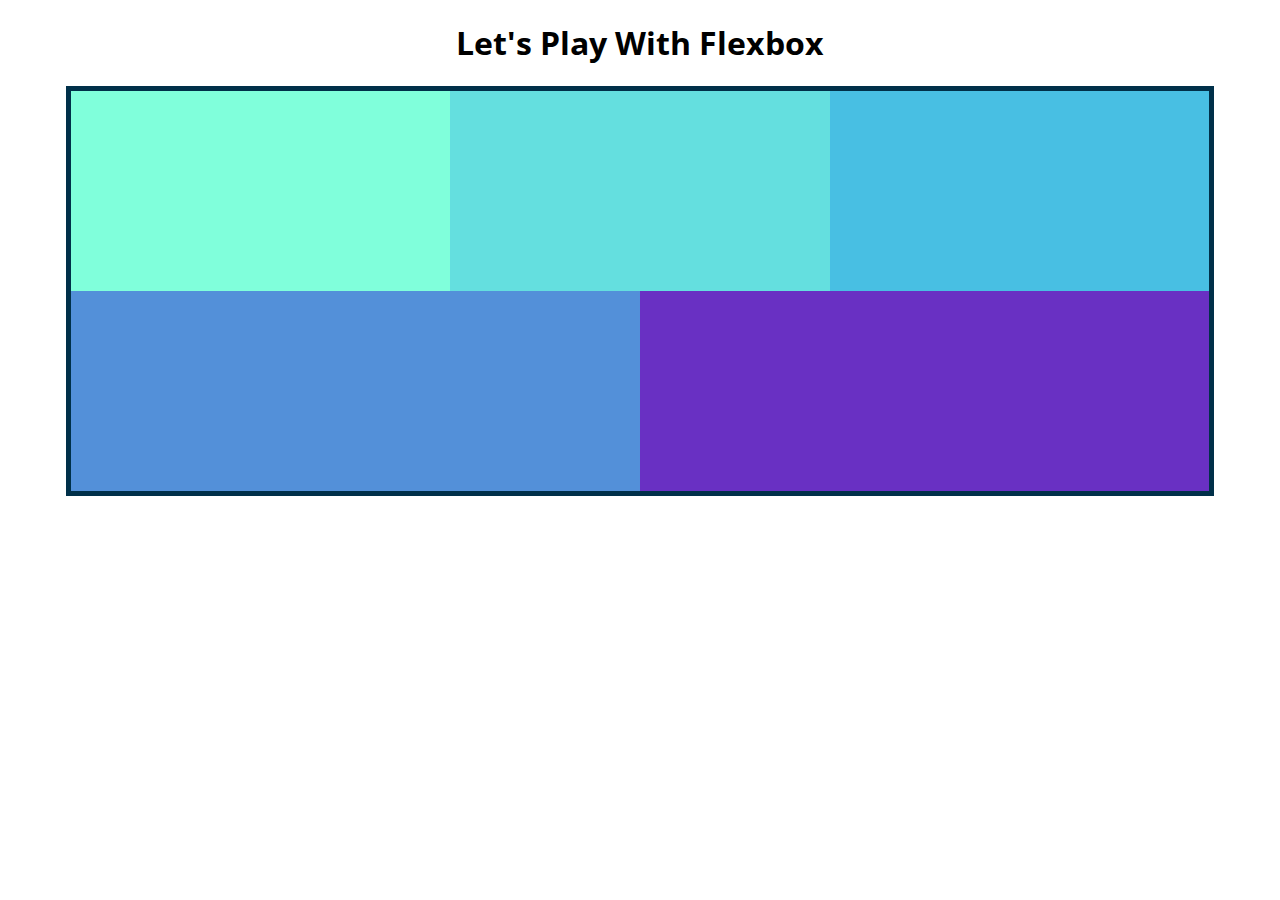
<file: Flexbox Starter/index.html>
<!DOCTYPE html>
<html lang="en">

<head>
    <meta charset="UTF-8">
    <meta name="viewport" content="width=device-width, initial-scale=1.0">
    <title>Flexbox Playground</title>
    <link href="https://fonts.googleapis.com/css2?family=Open+Sans:wght@300&display=swap" rel="stylesheet">

    <link rel="stylesheet" href="app.css">
</head>

<body>
    <h1>Let's Play With Flexbox</h1>

    <section id="container">
        <div style="background-color: #80ffdb"></div>
        <div style="background-color: #64dfdf"></div>
        <div style="background-color: #48bfe3"></div>
        <div style="background-color: #5390d9"></div>
        <div style="background-color: #6930c3"></div>
    </section>

</body>

</html>
</file>
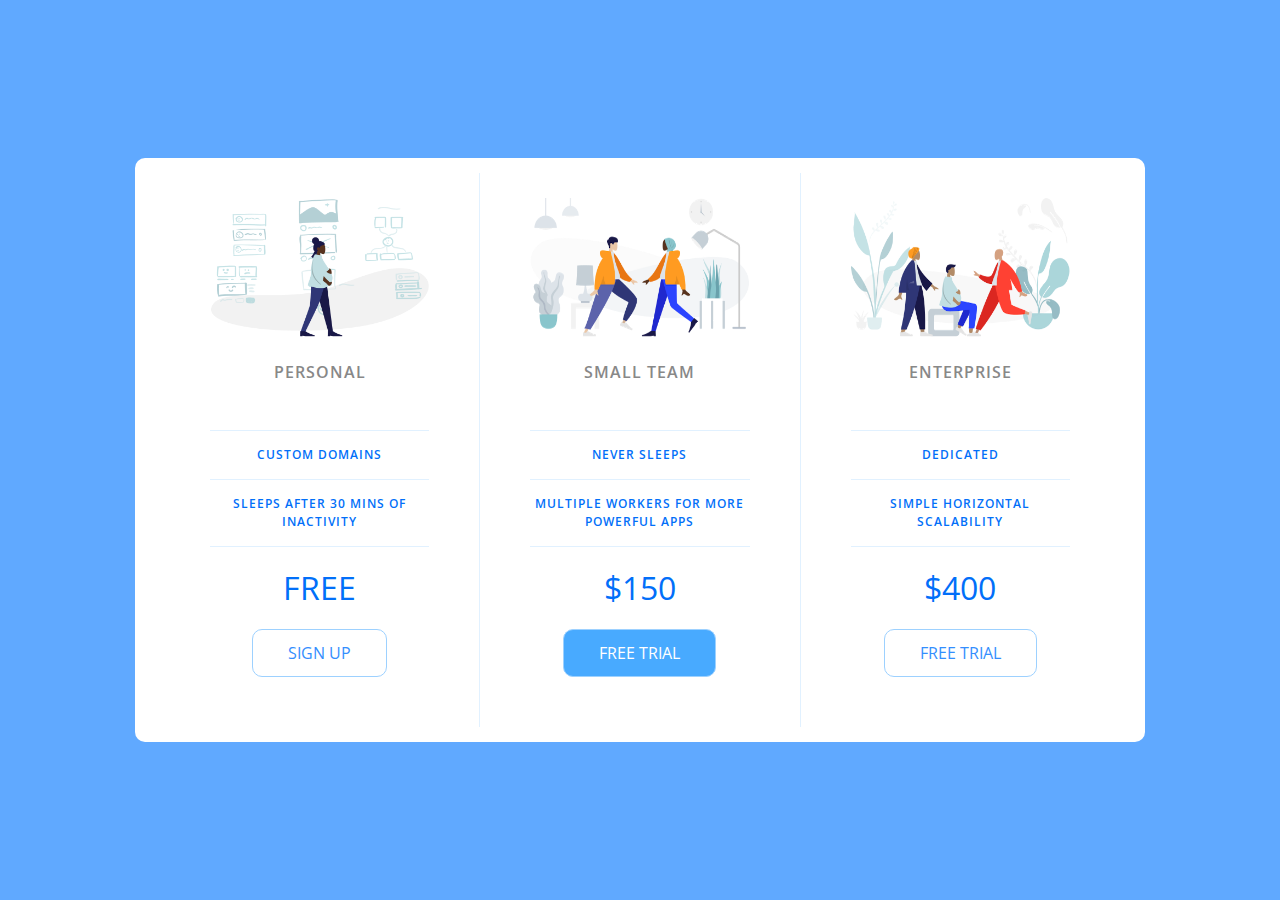
<file: PriceTableStarter/index.html>
<!DOCTYPE html>
<html lang="en">

<head>
    <meta charset="UTF-8">
    <meta name="viewport" content="width=device-width, initial-scale=1.0">
    <title>Price Tiers</title>
    <link rel="stylesheet" href="https://fonts.googleapis.com/css?family=Open+Sans:400,600,700">
    <link rel="stylesheet" href="app.css">
</head>

<body>
    <div class="panel pricing-table">

        <div class="pricing-plan">
            <img src="icons/icon1.png" alt="" class="pricing-img">
            <h2 class="pricing-header">Personal</h2>
            <ul class="pricing-features">
                <li class="pricing-features-item">Custom domains</li>
                <li class="pricing-features-item">Sleeps after 30 mins of inactivity</li>
            </ul>
            <span class="pricing-price">Free</span>
            <a href="#/" class="pricing-button">Sign up</a>
        </div>

        <div class="pricing-plan">
            <img src="icons/icon2.png" alt="" class="pricing-img">
            <h2 class="pricing-header">Small team</h2>
            <ul class="pricing-features">
                <li class="pricing-features-item">Never sleeps</li>
                <li class="pricing-features-item">Multiple workers for more powerful apps</li>
            </ul>
            <span class="pricing-price">$150</span>
            <a href="#/" class="pricing-button is-featured">Free trial</a>
        </div>

        <div class="pricing-plan">
            <img src="icons/icon3.png" alt="" class="pricing-img">
            <h2 class="pricing-header">Enterprise</h2>
            <ul class="pricing-features">
                <li class="pricing-features-item">Dedicated</li>
                <li class="pricing-features-item">Simple horizontal scalability</li>
            </ul>
            <span class="pricing-price">$400</span>
            <a href="#/" class="pricing-button">Free trial</a>
        </div>

    </div>

</body>

</html>
</file>
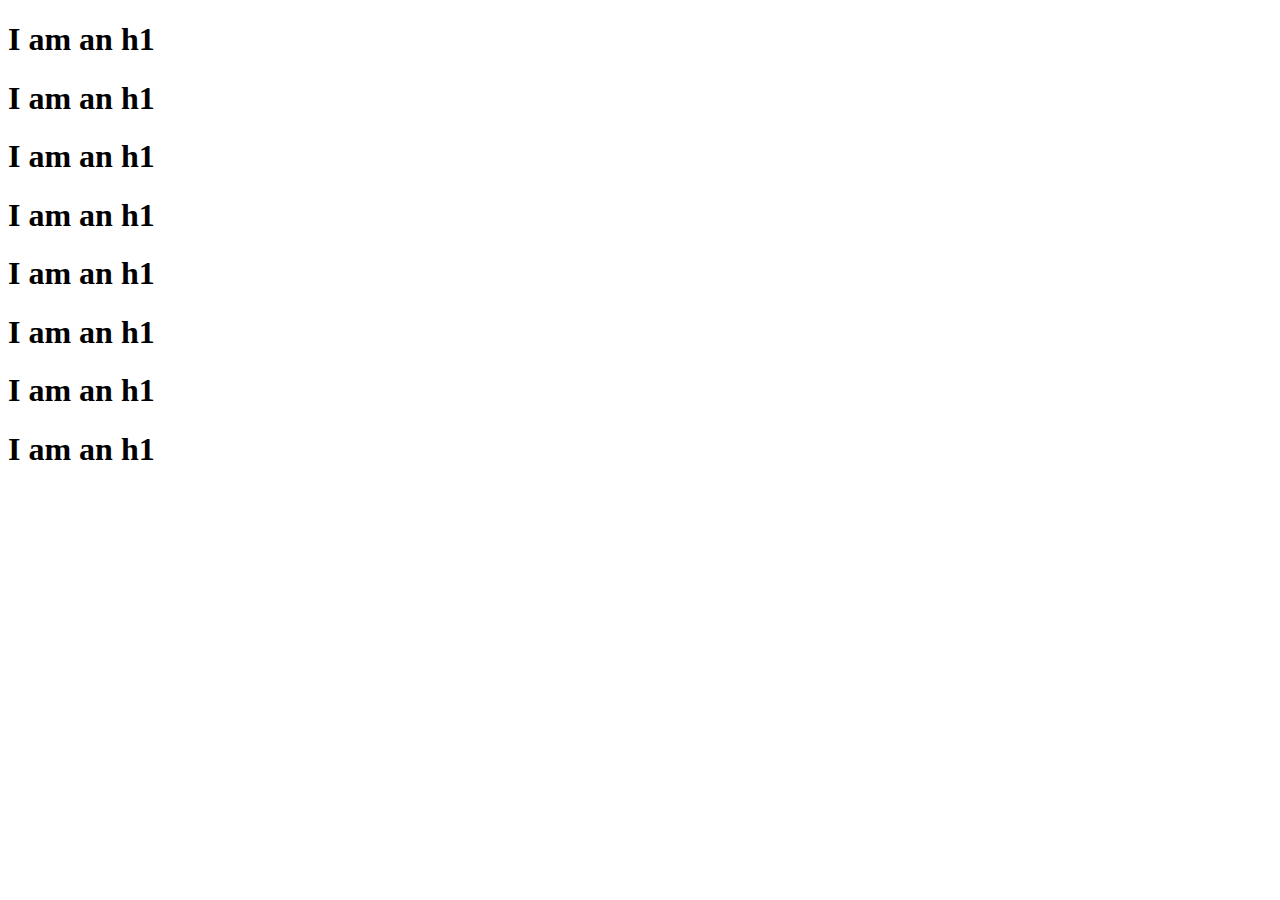
<file: Bootstrap4_Code/02_Colors/index.html>
<!doctype html>
<html lang="en">

<head>
    <!-- Required meta tags -->
    <meta charset="utf-8">
    <meta name="viewport" content="width=device-width, initial-scale=1, shrink-to-fit=no">

    <!-- Bootstrap CSS -->
    <link rel="stylesheet" href="https://stackpath.bootstrapcdn.com/bootstrap/4.1.3/css/bootstrap.min.css" integrity="sha384-MCw98/SFnGE8fJT3GXwEOngsV7Zt27NXFoaoApmYm81iuXoPkFOJwJ8ERdknLPMO"
        crossorigin="anonymous">

    <title>Colors</title>
</head>

<body>
    <div class="container">
        <h1 class="text-primary">I am an h1</h1>
        <h1 class="text-danger">I am an h1</h1>
        <h1 class="text-info">I am an h1</h1>
        <h1 class="text-success">I am an h1</h1>
        <h1 class="text-warning">I am an h1</h1>
        <h1 class="text-white bg-dark">I am an h1</h1>
        <h1 class="text-success">I am an h1</h1>
        <h1 class="bg-light">I am an h1</h1>
    </div>

    <!-- Optional JavaScript -->
    <!-- jQuery first, then Popper.js, then Bootstrap JS -->
    <script src="https://code.jquery.com/jquery-3.3.1.slim.min.js" integrity="sha384-q8i/X+965DzO0rT7abK41JStQIAqVgRVzpbzo5smXKp4YfRvH+8abtTE1Pi6jizo"
        crossorigin="anonymous"></script>
    <script src="https://cdnjs.cloudflare.com/ajax/libs/popper.js/1.14.3/umd/popper.min.js" integrity="sha384-ZMP7rVo3mIykV+2+9J3UJ46jBk0WLaUAdn689aCwoqbBJiSnjAK/l8WvCWPIPm49"
        crossorigin="anonymous"></script>
    <script src="https://stackpath.bootstrapcdn.com/bootstrap/4.1.3/js/bootstrap.min.js" integrity="sha384-ChfqqxuZUCnJSK3+MXmPNIyE6ZbWh2IMqE241rYiqJxyMiZ6OW/JmZQ5stwEULTy"
        crossorigin="anonymous"></script>
</body>

</html>
</file>
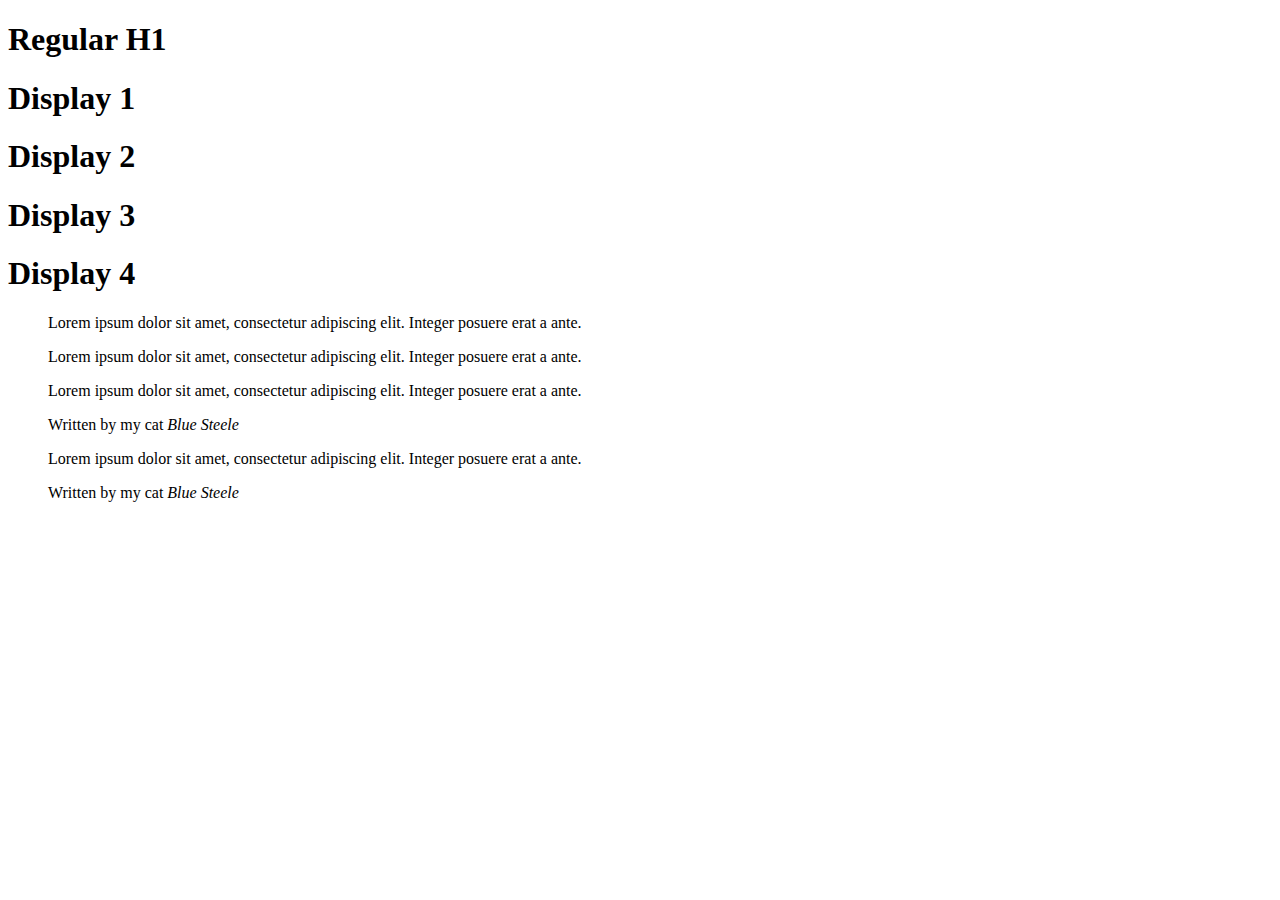
<file: Bootstrap4_Code/03_Typography/index.html>
<!doctype html>
<html lang="en">

<head>
    <!-- Required meta tags -->
    <meta charset="utf-8">
    <meta name="viewport" content="width=device-width, initial-scale=1, shrink-to-fit=no">

    <!-- Bootstrap CSS -->
    <link rel="stylesheet" href="https://stackpath.bootstrapcdn.com/bootstrap/4.1.3/css/bootstrap.min.css" integrity="sha384-MCw98/SFnGE8fJT3GXwEOngsV7Zt27NXFoaoApmYm81iuXoPkFOJwJ8ERdknLPMO"
        crossorigin="anonymous">

    <title>Typography</title>
</head>
 
<body>

    <div class="container">
    <!-- Display Headings -->
    <h1>Regular H1</h1>
    <h1 class="display-1 text-info">Display 1</h1>
    <h1 class="display-2">Display 2</h1>
    <h1 class="display-3">Display 3</h1>
    <h1 class="display-4">Display 4</h1>

    <!-- Blockquotes -->
    <blockquote>
        <p class="mb-0">Lorem ipsum dolor sit amet, consectetur adipiscing elit. Integer posuere erat a ante.</p>
    </blockquote>

    <blockquote class="blockquote">
        <p class="mb-0">Lorem ipsum dolor sit amet, consectetur adipiscing elit. Integer posuere erat a ante.</p>
    </blockquote>

    <blockquote class="blockquote">
        <p class="mb-0">Lorem ipsum dolor sit amet, consectetur adipiscing elit. Integer posuere erat a ante.</p>
        <footer class="blockquote-footer">Written by my cat <cite title="Blue Steele">Blue Steele</cite></footer>
    </blockquote>

    <blockquote class="blockquote text-right">
        <p class="mb-0">Lorem ipsum dolor sit amet, consectetur adipiscing elit. Integer posuere erat a ante.</p>
        <footer class="blockquote-footer">Written by my cat <cite title="Blue Steele">Blue Steele</cite></footer>
    </blockquote>
    </div>

    <!-- Optional JavaScript -->
    <!-- jQuery first, then Popper.js, then Bootstrap JS -->
    <script src="https://code.jquery.com/jquery-3.3.1.slim.min.js" integrity="sha384-q8i/X+965DzO0rT7abK41JStQIAqVgRVzpbzo5smXKp4YfRvH+8abtTE1Pi6jizo"
        crossorigin="anonymous"></script>
    <script src="https://cdnjs.cloudflare.com/ajax/libs/popper.js/1.14.3/umd/popper.min.js" integrity="sha384-ZMP7rVo3mIykV+2+9J3UJ46jBk0WLaUAdn689aCwoqbBJiSnjAK/l8WvCWPIPm49"
        crossorigin="anonymous"></script>
    <script src="https://stackpath.bootstrapcdn.com/bootstrap/4.1.3/js/bootstrap.min.js" integrity="sha384-ChfqqxuZUCnJSK3+MXmPNIyE6ZbWh2IMqE241rYiqJxyMiZ6OW/JmZQ5stwEULTy"
        crossorigin="anonymous"></script>
</body>

</html>
</file>
<file: Flexbox Starter/app.css>
body {
    font-family: 'Open Sans', sans-serif;
}
h1 {
    text-align: center;
}
#container {
    background-color: #003049;
    width: 90%;
    /*height: 500px;*/
    margin: 0 auto;
    border: 5px solid #003049;
    display: flex;
    flex-direction: row;
    justify-content: center;
    align-items: flex-end;
    flex-wrap: wrap;
}

#container div {
    width: 200px;
    height: 200px;
    /*flex-basis: 300px;
    flex-shrink: 2;
    flex-grow: 1; or */
    flex: 1 2 300px;
    min-width: 150px;
}

div:nth-of-type(5) {
    align-self: center;
}
</file>
<file: PriceTableStarter/app.css>
/* http://meyerweb.com/eric/tools/css/reset/ 
   v2.0 | 20110126
   License: none (public domain)
*/

html, body, div, span, applet, object, iframe,
h1, h2, h3, h4, h5, h6, p, blockquote, pre,
a, abbr, acronym, address, big, cite, code,
del, dfn, em, img, ins, kbd, q, s, samp,
small, strike, strong, sub, sup, tt, var,
b, u, i, center,
dl, dt, dd, ol, ul, li,
fieldset, form, label, legend,
table, caption, tbody, tfoot, thead, tr, th, td,
article, aside, canvas, details, embed, 
figure, figcaption, footer, header, hgroup, 
menu, nav, output, ruby, section, summary,
time, mark, audio, video {
	margin: 0;
	padding: 0;
	border: 0;
	font-size: 100%;
	font: inherit;
	vertical-align: baseline;
}
/* HTML5 display-role reset for older browsers */
article, aside, details, figcaption, figure, 
footer, header, hgroup, menu, nav, section {
	display: block;
}
body {
	line-height: 1;
}
ol, ul {
	list-style: none;
}
blockquote, q {
	quotes: none;
}
blockquote:before, blockquote:after,
q:before, q:after {
	content: '';
	content: none;
}
table {
	border-collapse: collapse;
	border-spacing: 0;
}

html {
    box-sizing: border-box;
    font-family: 'Open Sans', sans-serif;
}

body {
    background-color: #60a9ff;
    display: flex;
    justify-content: center;
    align-items:center;
    min-height: 100vh;
}

.panel {
    background-color: white;
    border-radius: 10px;
    padding: 15px 25px;
    width: 100%;
    max-width: 960px;
    display: flex;
    flex-direction: column;
    text-align: center;
    text-transform: uppercase;
}

.pricing-plan {
    border-bottom: 1px solid #e1f1ff;
}

.pricing-plan:last-child {
    border-bottom: none;
}

.pricing-img {
    margin-bottom: 25px;
    max-width: 100%;
}

.pricing-header {
    color: #888;
    font-weight: 600;
    letter-spacing: 1px;
}

.pricing-features {
    margin: 50px 0 25px;
    color: #016ff9;
}

.pricing-features-item {
    font-weight: 600;
    letter-spacing: 1px;
    font-size: 12px;
    line-height: 1.5;
    padding: 15px 0;
    border-top: 1px solid #e1f1ff
}

.pricing-features-item:last-child {
    border-bottom: 1px solid #e1f1ff;
}

.pricing-price {
    color: #016ff9;
    display: block;
    font-size: 32px;
    font-weight: 700px;
}

.pricing-button {
    border: 1px solid #9dd1ff;
    border-radius: 10px;
    color: #348efe;
    display: inline-block;
    padding: 15px 35px;
    text-decoration: none;
    margin: 25px 0;
    transition: background-color 200ms ease-in-out;
}

.pricing-button:hover, .pricing-button:focus {
    background-color: #e1f1ff
}

.pricing-button.is-featured {
    background-color: #48aaff;
    color: white;
}

.pricing-button.is-featured:hover, .pricing-button.is-featured:focus {
    background-color: #269aff;
    color: white;
}

@media (min-width: 900px) {
    .panel {
        flex-direction: row;
    }
    .pricing-plan {
        border-bottom: none;
        border-right: 1px solid #e1f1ff;
        padding: 25px 50px;
    }
    .pricing-plan:last-child {
        border-right: none;
    }
}
</file>
